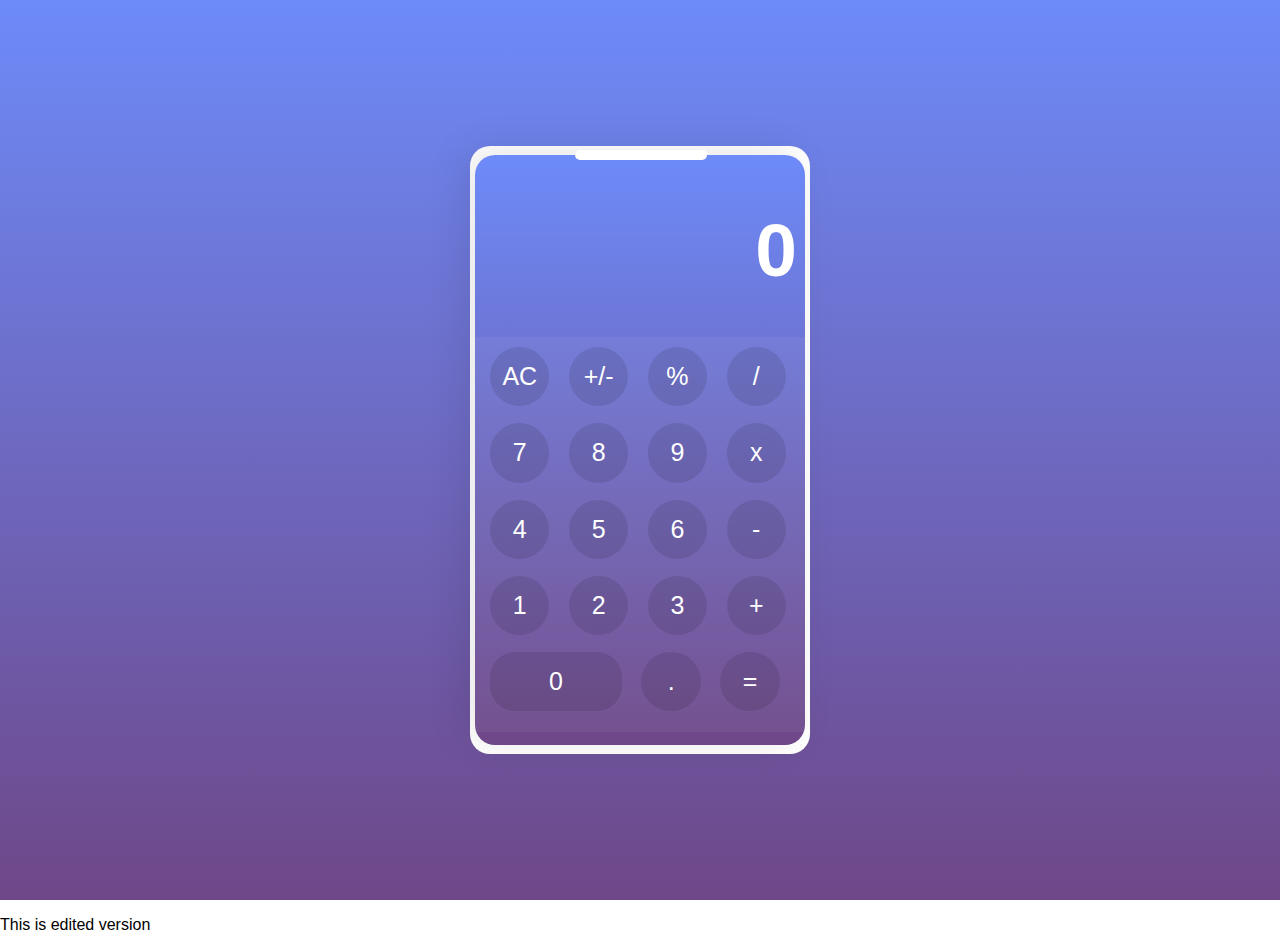
<file: index.html>
<!DOCTYPE html>
<html lang="en">
<head>
    <meta charset="UTF-8">
    <meta http-equiv="X-UA-Compatible" content="IE=edge">
    <meta name="viewport" content="width=device-width, initial-scale=1.0">
    <title>Calculator</title>
    <link rel="stylesheet" href="style.css">
</head>
<body>
    <div class="container">
        <div class="calc">
            <div class="calc-body">
                <div class="calc-notch"></div>
                <div class="calc_display">
                    <input type="text" name="" id="result" placeholder="0">
                </div>
                <div class="calc_button">
                    <button class="btn" onclick="clearSrcr()">AC</button>
                    <button class="btn">+/-</button>
                    <button class="btn" onclick="display('%')">%</button>
                    <button class="btn" onclick="display('/')">/</button>
                    <button class="btn" onclick="display('7')">7</button>
                    <button class="btn" onclick="display('8')">8</button>
                    <button class="btn" onclick="display('9')">9</button>
                    <button class="btn" onclick="display('*')">x</button>
                    <button class="btn" onclick="display('4')">4</button>
                    <button class="btn" onclick="display('5')">5</button>
                    <button class="btn" onclick="display('6')">6</button>
                    <button class="btn" onclick="display('-')">-</button>
                    <button class="btn" onclick="display('1')">1</button>
                    <button class="btn" onclick="display('2')">2</button>
                    <button class="btn" onclick="display('3')">3</button>
                    <button class="btn" onclick="display('+')">+</button>
                    <button class="btn zero_btn" onclick="display('0')">0</button>
                    <button class="btn" onclick="display('.')">.</button>
                    <button class="btn equal" id="equals" onclick="calculate()">=</button>
                   

                </div>
            </div>
        </div>
    </div>




    <script src="script.js"></script>
     <p>This is edited version</p>
</body>
</html>
</file>
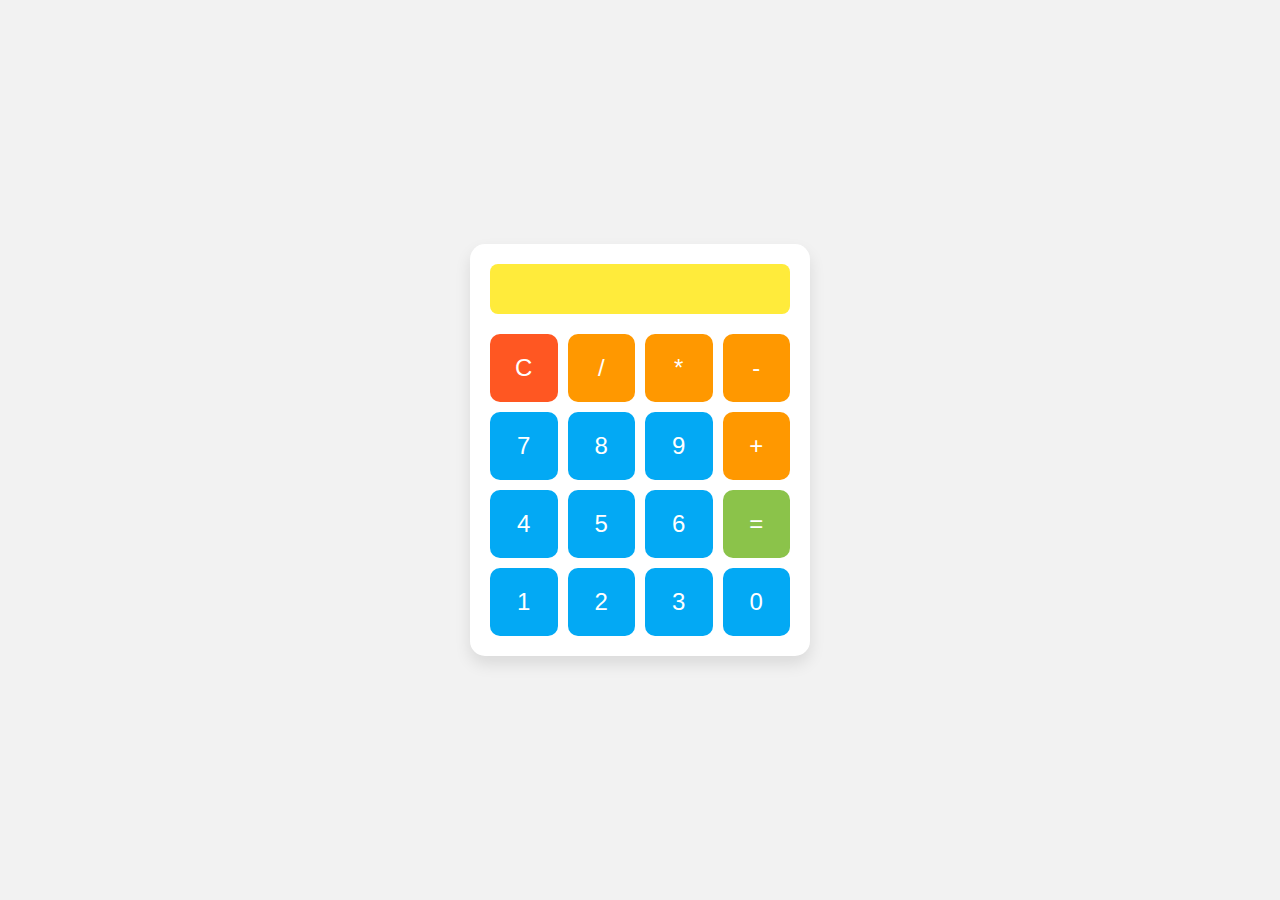
<file: update.html>
<html>
<head></head>
    <style>
        body {
            font-family: Arial, sans-serif;
            display: flex;
            justify-content: center;
            align-items: center;
            height: 100vh;
            background-color: #f2f2f2;
            margin: 0;
        }

        .calculator {
            width: 300px;
            background-color: #fff;
            border-radius: 15px;
            box-shadow: 0 8px 16px rgba(0, 0, 0, 0.1);
            padding: 20px;
        }

        .display {
            width: 100%;
            height: 50px;
            text-align: right;
            font-size: 1.5rem;
            padding: 10px;
            margin-bottom: 20px;
            border: none;
            background-color: #ffeb3b;
            border-radius: 8px;
            color: #333;
        }

        .buttons {
            display: grid;
            grid-template-columns: repeat(4, 1fr);
            gap: 10px;
        }

        .button {
            background-color: #03a9f4;
            border: none;
            font-size: 1.5rem;
            padding: 20px;
            cursor: pointer;
            border-radius: 10px;
            transition: background-color 0.3s, transform 0.2s;
            color: white;
        }

        .button:hover {
            background-color: #0288d1;
            transform: scale(1.1);
        }

        .button:active {
            transform: scale(0.95);
        }

        .button.clear {
            background-color: #ff5722;
        }

        .button.clear:hover {
            background-color: #e64a19;
        }

        .button.equal {
            background-color: #8bc34a;
        }

        .button.equal:hover {
            background-color: #689f38;
        }

        .button.operator {
            background-color: #ff9800;
        }

        .button.operator:hover {
            background-color: #f57c00;
        }
    </style>
</head>
<body>
    <div class="calculator">
        <input type="text" id="display" class="display" disabled>
        <div class="buttons">
            <button class="button clear" onclick="clearDisplay()">C</button>
            <button class="button operator" onclick="appendOperation('/')">/</button>
            <button class="button operator" onclick="appendOperation('*')">*</button>
            <button class="button operator" onclick="appendOperation('-')">-</button>

            <button class="button" onclick="appendNumber('7')">7</button>
            <button class="button" onclick="appendNumber('8')">8</button>
            <button class="button" onclick="appendNumber('9')">9</button>
            <button class="button operator" onclick="appendOperation('+')">+</button>

            <button class="button" onclick="appendNumber('4')">4</button>
            <button class="button" onclick="appendNumber('5')">5</button>
            <button class="button" onclick="appendNumber('6')">6</button>
            <button class="button equal" onclick="calculate()">=</button>

            <button class="button" onclick="appendNumber('1')">1</button>
            <button class="button" onclick="appendNumber('2')">2</button>
            <button class="button" onclick="appendNumber('3')">3</button>
            <button class="button" onclick="appendNumber('0')">0</button>
        </div>
    </div>
</body>
</html>
</file>
<file: style.css>
body{
    padding: 0;
    margin: 0;
    box-sizing: border-box;
    font-family: 'Poppins', sans-serif;
}
.container{
    background-image: linear-gradient(#6d8bf9,#6e4788);
    width: 100%;
    height: 100vh;
    display: flex;
    justify-content: center;
    align-items: center;
}
.calc{
    width: 340px;
    height: 608px;
    background-color: #fff;
    border-radius: 20px;
    display: flex;
    justify-content: center;
    align-items: center;
}
.calc .calc-body{
    width: 97%;
    height: 97%;
    background-image: linear-gradient(#6d8bf9,#6e4788);
    box-shadow: -10px -5px 40px 0 rgb(0 0 0 / 10%);
    border-radius: 20px;
}
.calc .calc-body .calc-notch{
    width: 40%;
    height: 10px;
    background-color: #fff;
    border-radius: 25px;
    margin-left: 100px; 
    margin-top: -5px;
}
.calc .calc-body .calc_display{
    width: 100%;
    height: 30%;
    padding: 10px;
    box-sizing: border-box;
}
.calc .calc-body .calc_display input{
    width: 100%;
    height: 100%;
    font-size: 75px;
    font-weight: bold;
    border: none;
    background: transparent;
    color: #fff;
    outline: none;
    text-align: right;
}
.calc .calc-body .calc_display input::placeholder{
    color: #fff;
}

.calc .calc-body .calc_button{
    width: 100%;
    height: 67%;
    background-color: rgba(255, 255, 255, 0.05);
} 
.calc .calc-body .calc_button .btn{
    width: 18%;
    height: 15%;
    margin-top: 10px;
    border-radius: 50%;
    border: none;
    outline: none;
    margin-left: 15px;
    margin-bottom: 7px;
    background-color: transparent;
    background-color: rgba(0, 0, 0, 0.1);
    font-weight: lighter;
    font-size: 25px;
    color: #fff;
    cursor: pointer;
}
.calc .calc-body .calc_button .zero_btn{
    width: 40%;
    border-radius: 25px;
}
.calc .calc-body .calc_button .equal_to{
    background-image: linear-gradient(#921A7c, #8B3390);
}
</file>
